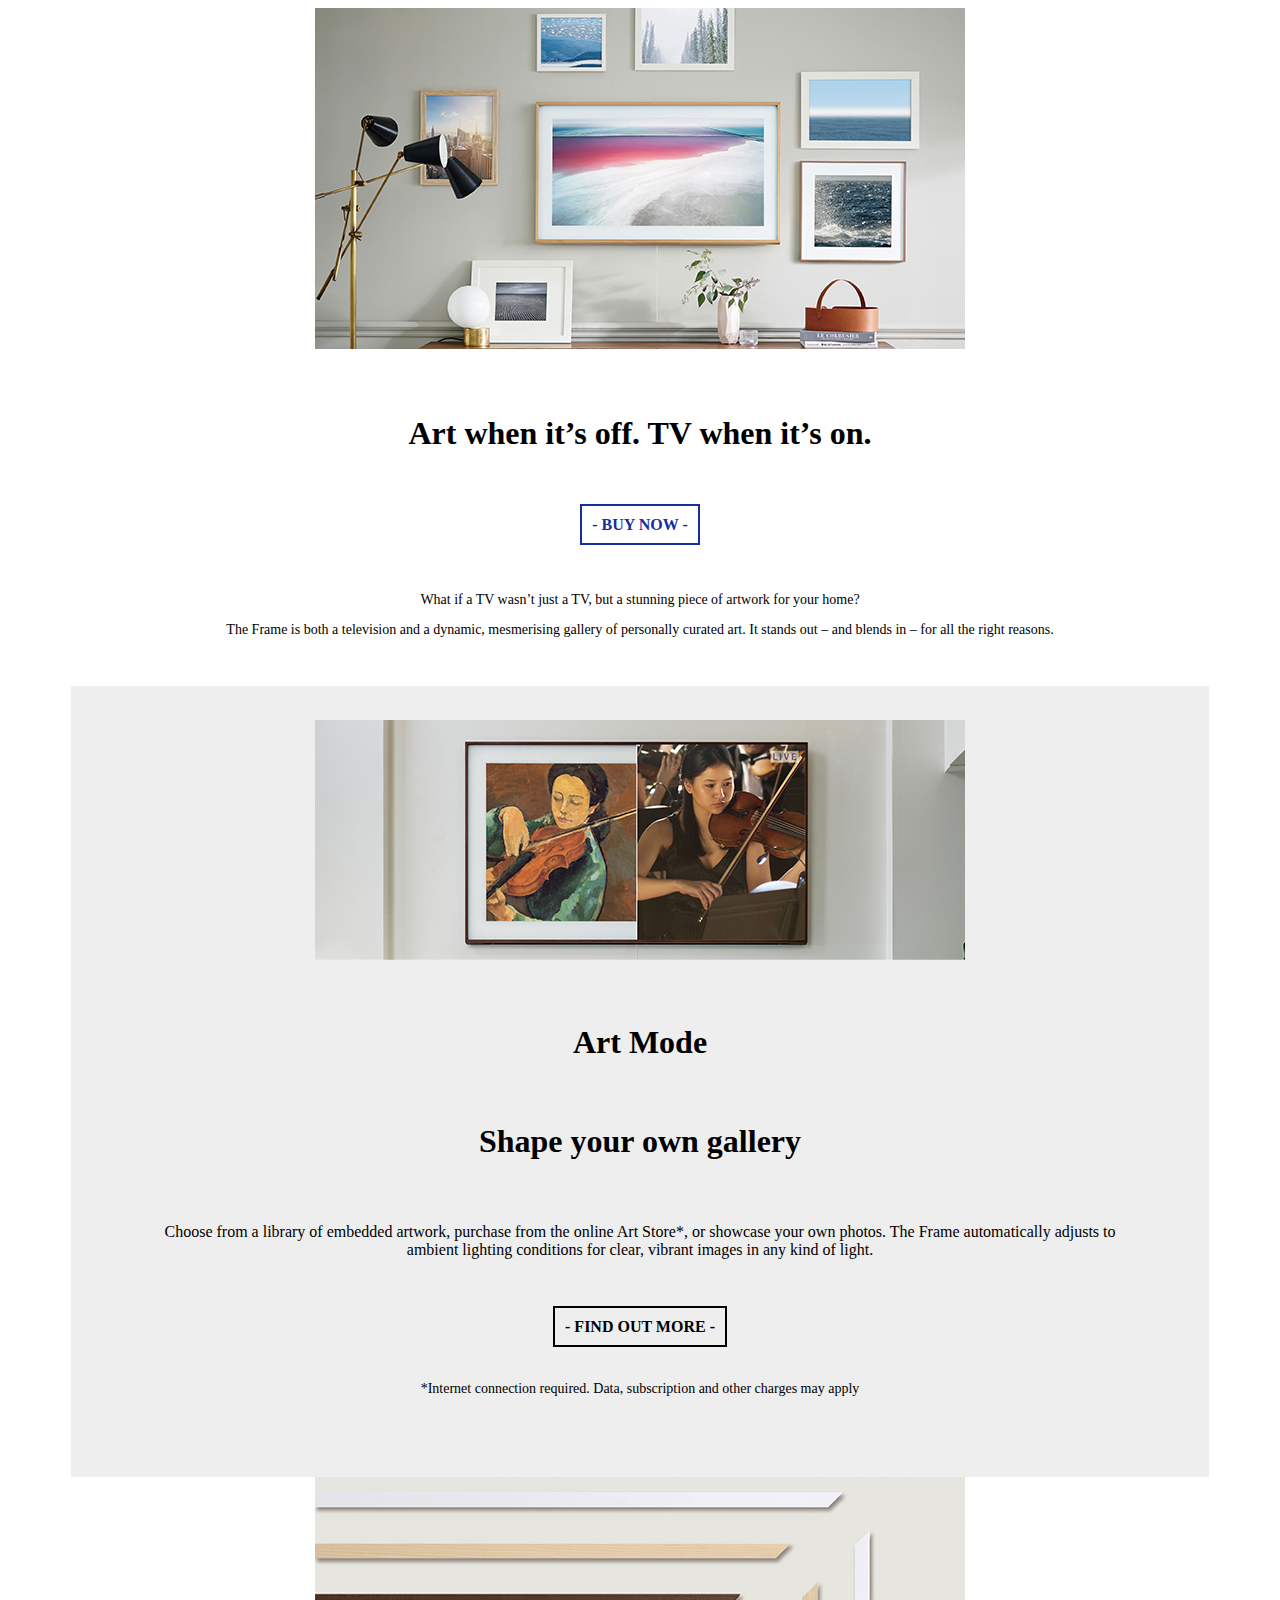
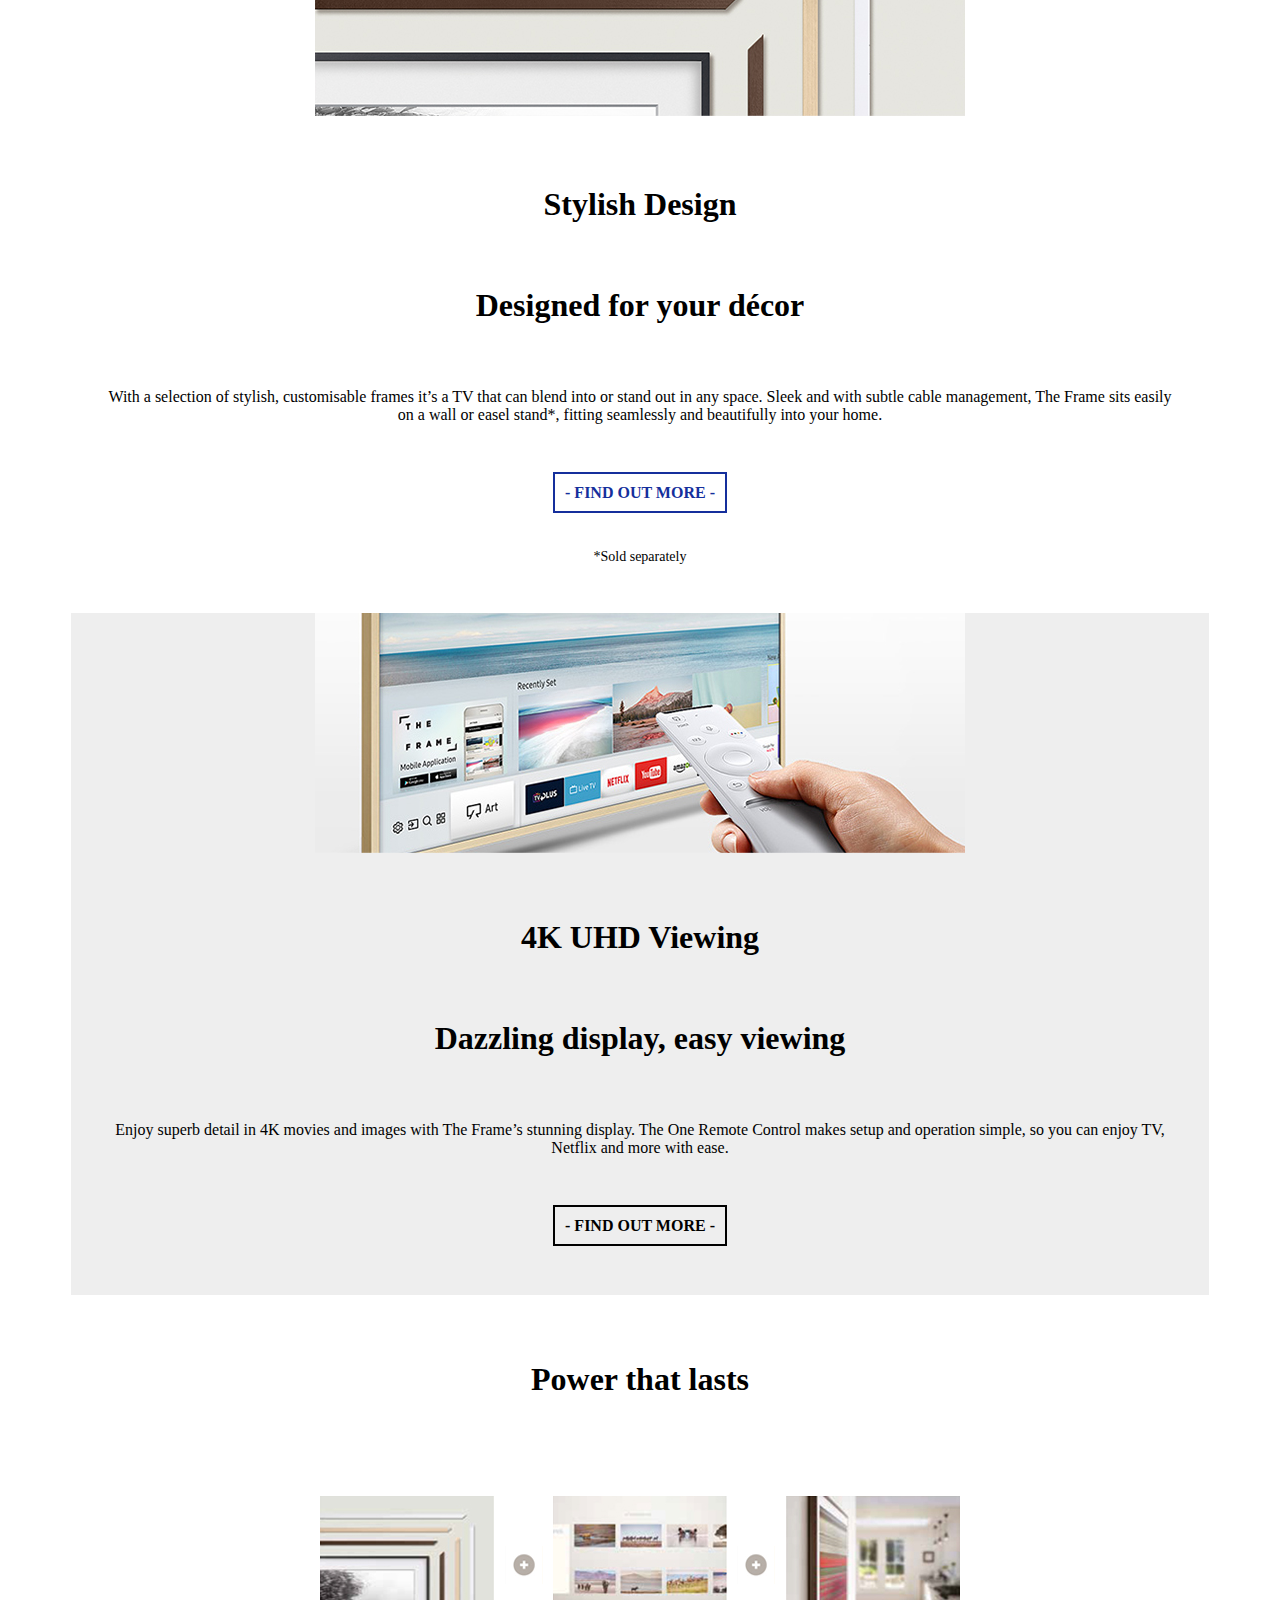
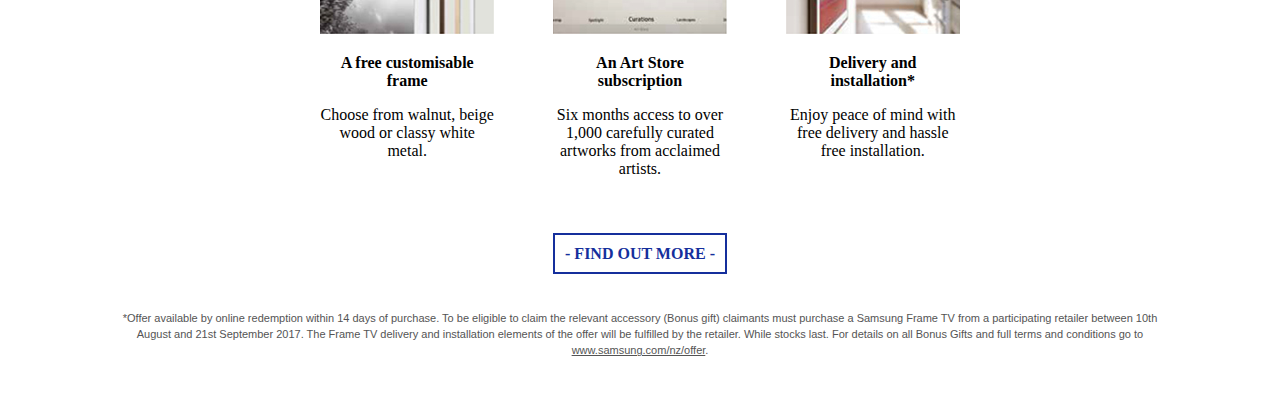
<file: test2/index.html>
<!DOCTYPE html>
<html>
<head>
<meta charset="utf-8">
<meta http-equiv="X-UA-Compatible" content="IE=edge,chrome=1">
<title>Examples</title>
<meta name="description" content="">
<meta name="keywords" content="">
<link type="text/css" rel="stylesheet" href="style.css" />

</head>
<body>

    <div class="s8welcome-contnet">
     <div class="feature-white">
        <div class="feature-img">
         <img src="images/01_article.jpg" aria-hidden="true" width="650" height="" alt="Light up special moments" border="0" align="center" style="width: 100%; max-width: 650px; height: auto; background: #ffffff; font-family: Helvetica, Arial; font-size: 15px; line-height: 20px; color: #555555;" class="g-img">
        </div>
        <div class="feature-texts">
           <p class="feature-title">Art when it’s off. TV when it’s on.</p>
           <!--<p>Read on to discover all the amazing things you can do with a Galaxy S8 or S8+ – and how you can get your hands on one.<br><br>Trade up to the Galaxy S8 or S8+ today and receive a bonus 256GB SD card RRP $399*.</p>-->
           <p class="last_btn"><a href="http://www.samsung.com/nz/tvs/theframe/highlights/?cid=NZ_email_EDM_FrameTV_20170815_FRAME_na_na_ALL_na_Frame_Television" target="_blank" class="button" data-omni-type="microsite" data-omni="nz:edm theframe : link to highlights">
               - buy now -
               </a></p><br/>
               <p class="disclamer">What if a TV wasn’t just a TV, but a stunning piece of artwork for your home? </p>
        <p class="disclamer">The Frame is both a television and a dynamic, mesmerising gallery of personally curated art. It stands out – and blends in – for all the right reasons. </p>
        </div>
     </div>

     <div class="feature-black">
        <!--<p style="padding: 1% 0% 0% 0%; text-align: center; font-family: 'SamsungIFBd', Arial, sans-serif; mso-height-rule: exactly; color: #162e9c; background: #000000; font-size: 32px;line-height: 38px;"><strong>_</strong><br></p>-->
        <div class="feature-texts">
           <!--<p class="feature-title">Removing the boundaries</p>-->
        <div class="feature-img">
         <img src="images/02_article.jpg" aria-hidden="true" width="650" height="" alt="Cherish every moment" border="0" align="center" style="width: 100%; max-width: 650px; height: auto; background: #ffffff; font-family: Helvetica, Arial; font-size: 15px; line-height: 20px; color: #555555;" class="g-img">
        </div>
        <div class="feature-texts">
           <p class="feature-title" style="font-size=36px">Art Mode</p>
           <p class="feature-title">Shape your own gallery</p>
           <p>Choose from a library of embedded artwork, purchase from the online Art Store*, or showcase your own photos. The Frame automatically adjusts to ambient lighting conditions for clear, vibrant images in any kind of light.</p><br />
           <p class="last_btn"><a href="http://www.samsung.com/nz/tvs/theframe/content/?cid=NZ_email_EDM_FrameTV_20170815_FRAME_na_na_ALL_na_Frame_Television" target="_blank" class="button" data-omni-type="microsite" data-omni="nz:edm theframe : link to highlights">
               - find out more -
               </a></p>
            <p class="disclamer pad-top">*Internet connection required. Data, subscription and other charges may apply</p>
        </div>
     </div>

     <div class="feature-white">

           <div class="feature-img">
              <img src="images/03_article.jpg" alt="" />
           </div>
           <div class="feature-texts">
                <p class="feature-title" style="font-size=36px">Stylish Design</p>
                <p class="feature-title">Designed for your décor</p>
                <p>With a selection of stylish, customisable frames it’s a TV that can blend into or stand out in any space. Sleek and with subtle cable management, The Frame sits easily on a wall or easel stand*, fitting seamlessly and beautifully into your home.</p><br />
               <p class="last_btn"><a href="http://www.samsung.com/nz/tvs/theframe/design/?cid=NZ_email_EDM_FrameTV_20170815_FRAME_na_na_ALL_na_Frame_Television" target="_blank" class="button" data-omni-type="microsite" data-omni="nz:edm theframe : link to highlights">
               - find out more -
               </a></p>
               <p class="disclamer pad-top">*Sold separately</p>
           </div>

     </div>

     <div class="feature-black">
        <div class="feature-img">
           <img src="images/04_article.jpg" aria-hidden="true" width="650" height="" alt="Cherish every moment" border="0" align="center" style="width: 100%; max-width: 650px; height: auto; background: #ffffff; font-family: Helvetica, Arial; font-size: 15px; line-height: 20px; color: #555555;" class="g-img">
        </div>
        <div class="feature-texts">
           <p class="feature-title" style="font-size="36px">4K UHD Viewing</p>
           <p class="feature-title">Dazzling display, easy viewing</p>
           <p>Enjoy superb detail in 4K movies and images with The Frame’s stunning display. The One Remote Control makes setup and operation simple, so you can enjoy TV, Netflix and more with ease.</p><br/>
           <p class="last_btn"><a href="http://www.samsung.com/nz/tvs/theframe/4kuhdtv/?cid=NZ_email_EDM_FrameTV_20170815_FRAME_na_na_ALL_na_Frame_Television" target="_blank" class="button" data-omni-type="microsite" data-omni="nz:edm theframe : link to highlights">
               - find out more -
               </a></p>
           <!--<p class="disclamer pad-top">* Water-resistant at IP68 rating, tested with freshwater submersion up to 1.5 metres for up to 30 minutes</p>-->
        </div>


     </div>

     <div class="feature-white">
        <div class="feature-texts">
            <p class="feature-title">Power that lasts</p>
        </div>

        <div class="imgWrap">
           <div class="imgCon">
                <div class="imgConte">
                <img src="images/05_article1.jpg" aria-hidden="true" width="174" height="138" alt="Refrigerator" border="0" class="fluid" style="height: auto; background: #ffffff; font-family: sans-serif; font-size: 15px; line-height: 20px; color: #555555;">
               </div>
               <p><strong>A free customisable frame</strong></p>
               <p>Choose from walnut, beige wood or classy white metal.</p>
           </div>

            <div class="centerImg">
            <img src="images/05_plus.jpg" aria-hidden="true" width="38" height="38" alt="TV" border="0" class="fluid" style="height: auto; background: #ffffff; font-family: sans-serif; font-size: 15px; line-height: 20px; color: #555555;">
           </div>

           <div class="imgCon">
                <div class="imgConte">
                <img src="images/05_article2.jpg" aria-hidden="true" width="174" height="138" alt="Refrigerator" border="0" class="fluid" style="height: auto; background: #ffffff; font-family: sans-serif; font-size: 15px; line-height: 20px; color: #555555;">
               </div>
               <p><strong>An Art Store subscription</strong></p>
               <p>Six months access to over 1,000 carefully curated artworks from acclaimed artists.</p>
           </div>

            <div class="centerImg">
            <img src="images/05_plus.jpg" aria-hidden="true" width="38" height="38" alt="TV" border="0" class="fluid" style="height: auto; background: #ffffff; font-family: sans-serif; font-size: 15px; line-height: 20px; color: #555555;">
           </div>

           <div class="imgCon">
                <div class="imgConte">
                <img src="images/05_article3.jpg" aria-hidden="true" width="174" height="138" alt="Refrigerator" border="0" class="fluid" style="height: auto; background: #ffffff; font-family: sans-serif; font-size: 15px; line-height: 20px; color: #555555;">
               </div>
               <p><strong>Delivery and installation*</strong></p>
               <p>Enjoy peace of mind with free delivery and hassle free installation.</p>
           </div>

        </div>
        <div class="feature-texts" style="background:#fff;">
           <!--<p class="feature-title">Power that lasts</p>
           <p>Even if you drain the battery, the Galaxy S8 and S8+ won’t be down for long. With fast wireless charging, it’s as easy as putting your phone down.</p>-->
           <p class="last_btn"><a href="https://nz.campaign.samsung.com/forms/frame/?cid=NZ_email_EDM_FrameTV_20170815_FRAME_na_na_ALL_na_Frame_Television" target="_blank" class="button" data-omni-type="microsite" data-omni="nz:edm theframe : link to highlights">
               - find out more -
              </a></p>
            <p class="disclamer pad-top" style="font-family: Arial, sans-serif; mso-height-rule: exactly; color: #545454; background: #ffffff;font-size: 11px;line-height: 16px;">*Offer available by online redemption within 14 days of purchase. To be eligible to claim the relevant accessory (Bonus gift) claimants must purchase a Samsung Frame TV from a participating retailer between 10th August and 21st September 2017. The Frame TV delivery and installation elements of the offer will be fulfilled by the retailer. While stocks last. For details on all Bonus Gifts and full terms and conditions go to <a href="http://www.samsung.com/nz/offer" style="text-decoration:underline; color:#545454;" target="_blank" data-omni-type="microsite" data-omni="nz:edm theframe : link to highlights">www.samsung.com/nz/offer</a>.</p>
        </div>


     </div>


  </div>

</body>
</html>
</file>
<file: test2/style.css>
.font-b{ font-weight:bold}

.s8welcome-contnet{ background:#000; color:#fff; width:90%; margin:0 auto;}

.s8welcome-contnet .s8-header{ }
.s8welcome-contnet .s8-header ul{overflow:hidden}
.s8welcome-contnet .s8-header ul li{ display:inline-block; width:33.3%; float:left; padding:20px 0; box-sizing:border-box; text-align:center}
.s8welcome-contnet .s8-header ul li a{ color:#fff; display:inline-block}

.s8welcome-contnet .feature-black{margin:0 auto; text-align:center;background:#eee;color:#000;}
.s8welcome-contnet .feature-img{ width:100%;text-align:center}
.s8welcome-contnet .feature-img img{ width:100%;max-width:650px;}
.s8welcome-contnet .feature-texts{ padding:3%; max-width:1280px; width:100%; box-sizing:border-box; margin:0 auto}
.s8welcome-contnet .feature-texts .feature-title{ font-size:32px; padding-bottom:3%; font-weight:bold}
.s8welcome-contnet .feature-texts p{ padding-bottom:1%}
.s8welcome-contnet .feature-texts .button{ border:2px solid; padding:10px;text-transform: uppercase; color:#000; text-decoration:none;transition:.5s;font-weight: bold;}
.s8welcome-contnet .feature-texts .button:hover{ background:#fff; color:#000}
.s8welcome-contnet .feature-texts .disclamer{ font-size:14px; padding-bottom:0;}

.s8welcome-contnet .feature-white{ background:#fff; width:100%; margin:0 auto; text-align:center; color:#000}
.s8welcome-contnet .feature-white .feature-texts .button{ color:#152f9c}
.s8welcome-contnet .feature-white .feature-texts .button:hover{ background:#000; color:#fff}
.pad-top{ padding-top:2%}

@media (max-width:800px){
.s8welcome-contnet{ width:100%}
}
@media (max-width:550px){
.s8welcome-contnet .feature-texts{ padding:8% 3%}
.pad-top{ padding-top:8%; padding-bottom:8%}
}
@media (max-width:330px){
.s8welcome-contnet .s8-header ul li a{ font-size:14px}

}
.last_btn{
	margin-top: 15px;
    margin-bottom: 15px;
}

@media only screen and (min-width:650px) {
	.imgWrap{
		display:flex;
        justify-content:space-around;
		width:650px;
		height:300px;
		margin:0 auto;
	}
	.imgWrap .imgCon{
		width:174px;
        height:138px;
	}
    .imgWrap .imgCon .imgConte{
        width:100%;
    }
	.imgWrap .centerImg{
        margin-top:50px;
		width:38px;
        height:38px;
	}
}

@media all and (max-width:650px){
	.imgWrap{
		width:100%;
		height:auto;
	}
	.imgWrap .imgCon{
		max-width: 100% !important;
    	height: auto !important;
    	margin-left: auto !important;
    	margin-right: auto !important;
	}
	.imgWrap .centerImg{
		max-width: 100% !important;
    	height: auto !important;
    	margin-left: auto !important;
    	margin-right: auto !important;
	}
}

@media all and (max-device-width:650px){
    .imgWrap{
        display:block;
        width:100%;
        height:auto;
    }
    .imgWrap .imgCon{
        max-width: 100% !important;
        height: auto !important;
        margin-left: auto !important;
        margin-right: auto !important;
    }
    .imgWrap .centerImg{
        max-width: 100% !important;
        height: auto !important;
        margin-left: auto !important;
        margin-right: auto !important;
    }
}
</file>
